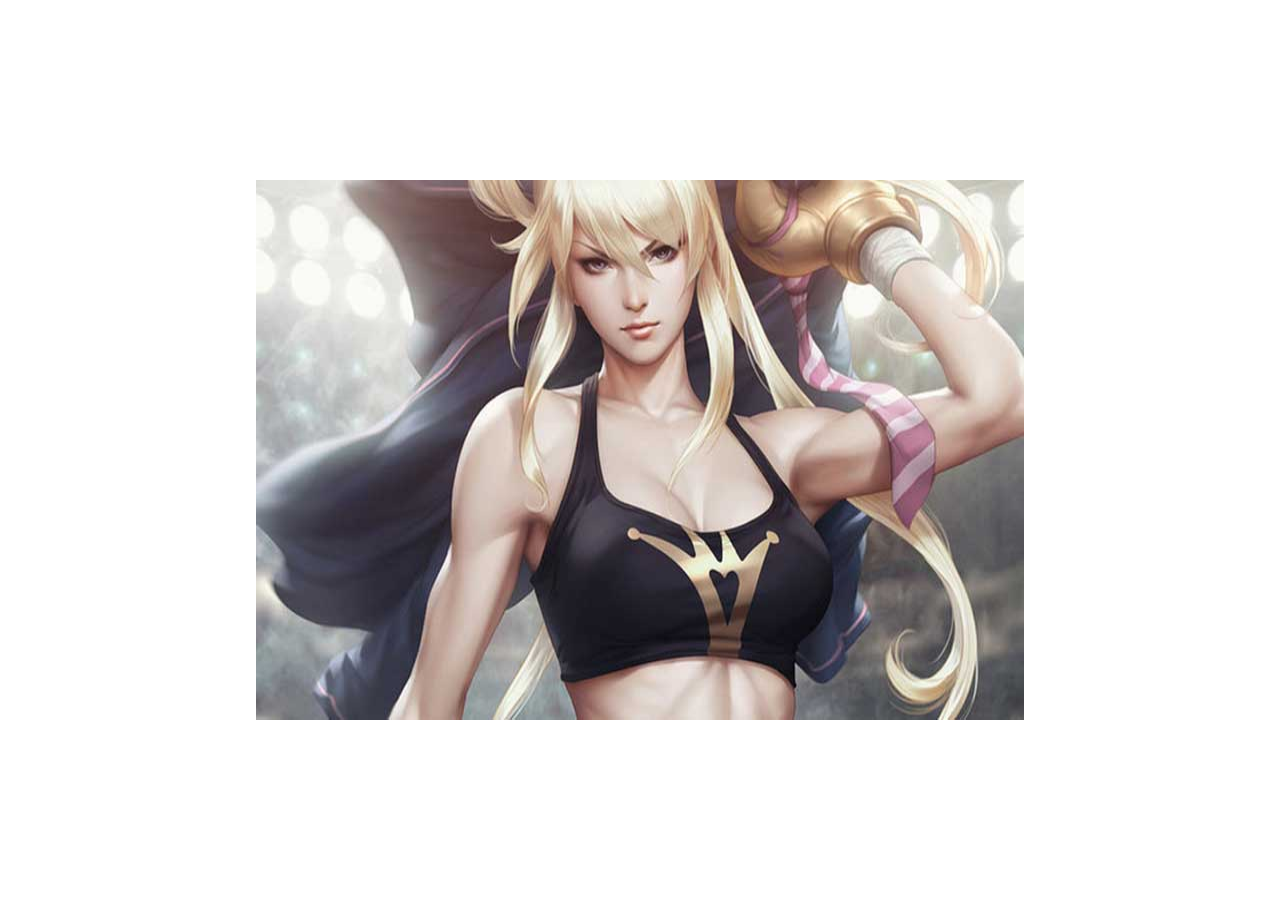
<file: index.html>
<!DOCTYPE html>
<html lang="en">
<head>
    <meta charset="UTF-8">
    <meta name="viewport" content="width=device-width, initial-scale=1.0">
    <meta http-equiv="X-UA-Compatible" content="ie=edge">
    <title>Document</title>
    <script src="jquery-1.7.2.min.js"></script>
</head>
<style>
   *{
			margin:0;
			padding:0;
		}
		body{
			overflow:hidden;
		}
		#div1{
			width:60%;
			height:60%;
			position:absolute;
			top:0;
			right:0;
			bottom:0;
			left:0;
			margin:auto;
			/*background:url() no-repeat center 0px;*/
			/*top:50%;
			left:50%;
			margin:-300px 0px 0px -500px;*/
			/*border:1px solid #000;*/
		}
		#div1>span{
			display:block;
			position:absolute;
			top:0;
			left:0;
			width:100%;
			height:100%;
			transform:perspective(800px);
			transform-style:preserve-3d;
			/*background:#000;*/
			/*background-size:800px;*/
		}
		#div1>span>i{
			display:block;
			position:absolute;
			transform:perspective(800px);
			z-index:9999;
		}   
</style>
<body>
    <div id="div1"></div>
    <!-- <img src="./images/chicken.jpg" alt=""> -->
</body>
<script>
    console.log($('#div1').css('width'))
    var arr=[];
    var img=['chicken','crayon','dj','spaceship'],index=0,z=9999;
    for(var i=0;i<img.length;i++){
        arr.push('./images/'+img[i]+'.jpg')
    }
    console.log(arr)
    boom(3,5);
    function boom(a,b){
		// 获取浏览器窗口可视的宽
         var w= document.getElementById('div1').clientWidth;
         console.log(w)
	 	// 获取浏览器窗口可视的高
	 	var h= document.getElementById('div1').clientHeight;
		// div1里面生成一span标签
		// 创建元素节点 createElement('标签名');
		var oparentNode = document.createElement('span');
		// 通过定位里层级属性让每次生成的i都在上一span的上面
		oparentNode.style.zIndex=z;
		z--;
		// 在div1里面生成span标签
		div1.appendChild(oparentNode);
		var x = a;
		var y = b;
		//通过for循环在span里生成多个i标签
		for(var i = 0 ; i<y ;i++){
			for(var j = 0 ; j<x; j++){
				//创建元素节点 createElement('标签名');
				var oI= document.createElement('i');
				
				//里的i宽等于div1的宽度除以x的值
				oI.style.width = div1.clientWidth / x +'px';
				//div1里span里的i宽的等于div1的高度度除以y的值
				oI.style.height=div1.clientHeight/y+'px';
				//div1里面每一个i x轴的位置
				oI.style.left=(div1.clientWidth / x)* j +'px';
				//div1里面每一个i y轴的位置
				oI.style.top=(div1.clientHeight / y)* i +'px';
				// 给div1里面的每个i一个背景
				// 图片背景
				oI.style.background = 'url('+arr[index]+') ';
				// 颜色背景
				// oI.style.backgroundColor=colors[indexs];
				oI.style.backgroundSize=''+w+'px '+h+'px';
				//div1里面得每个i背景的x轴的位置
				oI.style.backgroundPositionX=(div1.clientWidth / x)* -j+'px';
				//div1里面得每个i背景的y轴的位置
				oI.style.backgroundPositionY=(div1.clientHeight / y)* -i+'px';
				// 过度的随机秒数
				oI.style.transition=(Math.random()*2+1)+'s';
				// 在span里面生成多个i标签
				oparentNode.appendChild(oI);
			}
		};
		//获取span里的多个i
		var allI = oparentNode.children;
		// 通过for循环改变所有div1里面div的样式
		// sale缩放
		// 延迟2秒后才开始爆炸
		setTimeout(function(){
			// 判断index大于等于arr数组个数时就等于0否则继续加1
			index=(++index>=arr.length)? 0:index++;
			// indexs=(++indexs>=colors.length)? 0:indexs++;
			// 调用爆炸函数
			boom(a,b);
			for (var i =0; i <allI.length; i++){
				// 改变每个i标签爆炸的效果
				allI[i].style.transform='perspective(800px) translateX('+(Math.random()*400-200)+'px) translateY('+(Math.random()*400-200)+'px) rotateX('+(Math.random()*380-180)+'deg) rotateY('+(Math.random()*380-180)+'deg) translateZ('+(Math.random()*200+100)+'px)';
					allI[i].style.opacity=0;
			}
		},10000000);
		// 爆炸后3秒把爆炸的碎片div删除然后再执行爆炸函数一直这样循环
		setTimeout(function(){
		// div1.innerHTML='';
		// 删除爆炸的碎片i
		oparentNode.remove();
		//调用爆炸函数会有死循环
		// boom(a,b);
		},50000000);
	}
</script>
</html>
</file>
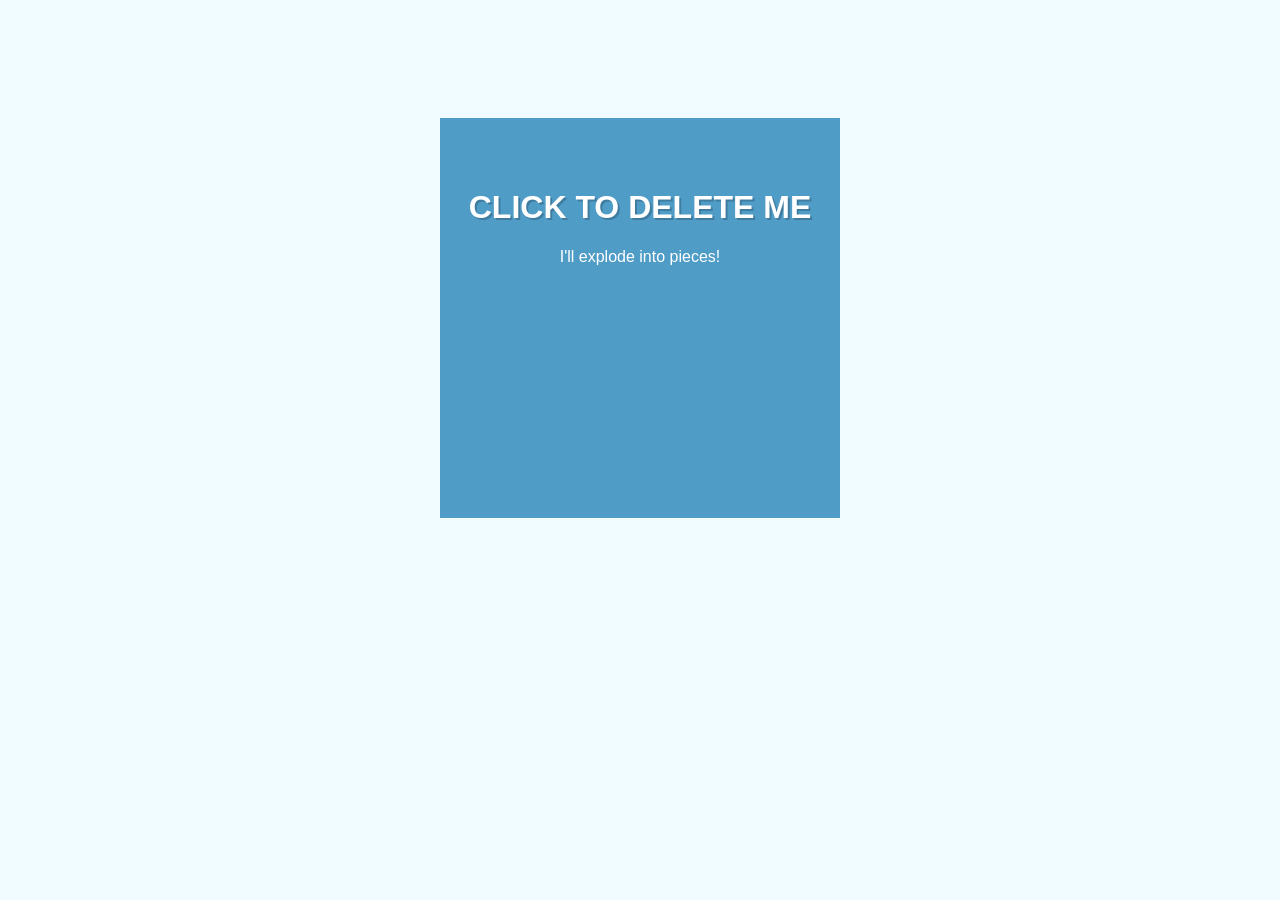
<file: jquery+css3点击爆炸块效果/index.html>
<!DOCTYPE html PUBLIC "-//W3C//DTD XHTML 1.0 Transitional//EN" "http://www.w3.org/TR/xhtml1/DTD/xhtml1-transitional.dtd">
<html xmlns="http://www.w3.org/1999/xhtml">
<head>
<meta http-equiv="Content-Type" content="text/html; charset=utf-8" />
<title>jquery+css3点击爆炸块效果</title>
<link href="css/lanrenzhijia.css" type="text/css" rel="stylesheet" />
<script>try{Typekit.load();}catch(e){}</script>
<script src="js/jquery.min.js"></script>
<script src="js/lanrenzhijia.js"></script>
</head>
<body>
<div class="container">
  <div class="clipped-box">
    <div class="content">
      <h1>CLICK TO DELETE ME</h1>
      <p>I'll explode into pieces!</p>
    </div>
  </div>
</div>
</body>
</html>
</file>
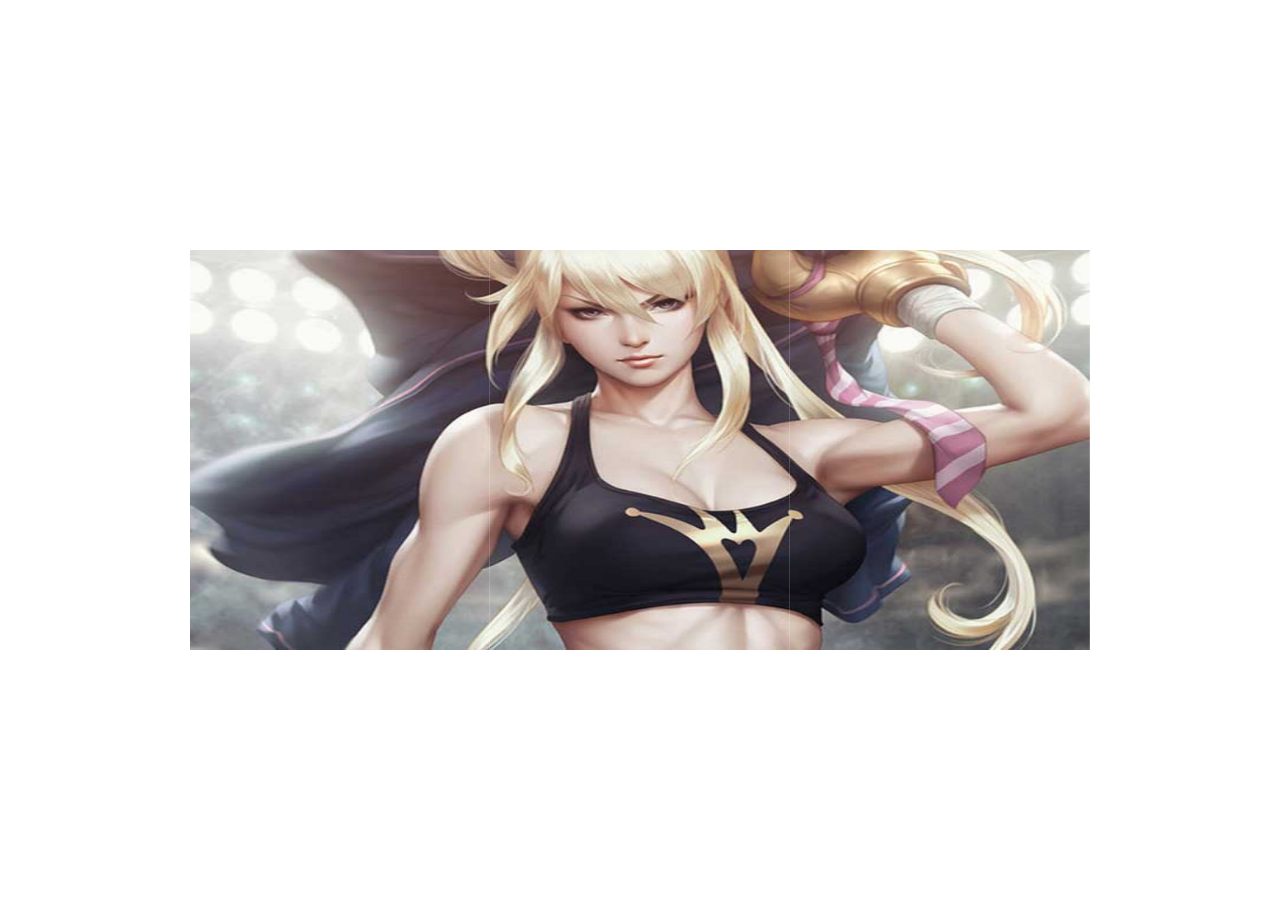
<file: oop.html>
<!DOCTYPE html>
<html lang="en">
<head>
    <meta charset="UTF-8">
    <meta name="viewport" content="width=device-width, initial-scale=1.0">
    <meta http-equiv="X-UA-Compatible" content="ie=edge">
    <title>Document</title>
    <script src="jquery-1.7.2.min.js"></script>
    <script src="oop.js"></script>
    
    <script>
        $(function(){
            $('#box').each(function(){
                new boom(3,5,$(this))
            })
        })
    </script>
<style>
    *{
        margin:0;
        padding:0;
    }
    body{
        overflow:hidden;
    }
    #div1{
        width:900px;
        height:400px;
        position:absolute;
        top:0;
        right:0;
        bottom:0;
        left:0;
        margin:auto;
        /*background:url() no-repeat center 0px;*/
        /*top:50%;
        left:50%;
        margin:-300px 0px 0px -500px;*/
        /*border:1px solid #000;*/
    }
    #div1>span{
        display:block;
        position:absolute;
        top:0;
        left:0;
        width:100%;
        height:100%;
        transform:perspective(800px);
        transform-style:preserve-3d;
        /*background:#000;*/
        /*background-size:800px;*/
    }
    #div1>span>i{
        display:block;
        position:absolute;
        transform:perspective(800px);
        z-index:9999;
        transition: 1s;
    }
    .on{
        animation: go 0.2s linear 1
    }
    @keyframes go{
        0%{top:-500px}
        90%{top:100px}
        95%{top:-100}
        100%{top:0px}
    }
</style>
</head>
<body>
    <div id="box"></div>
</body>

</html>
</file>
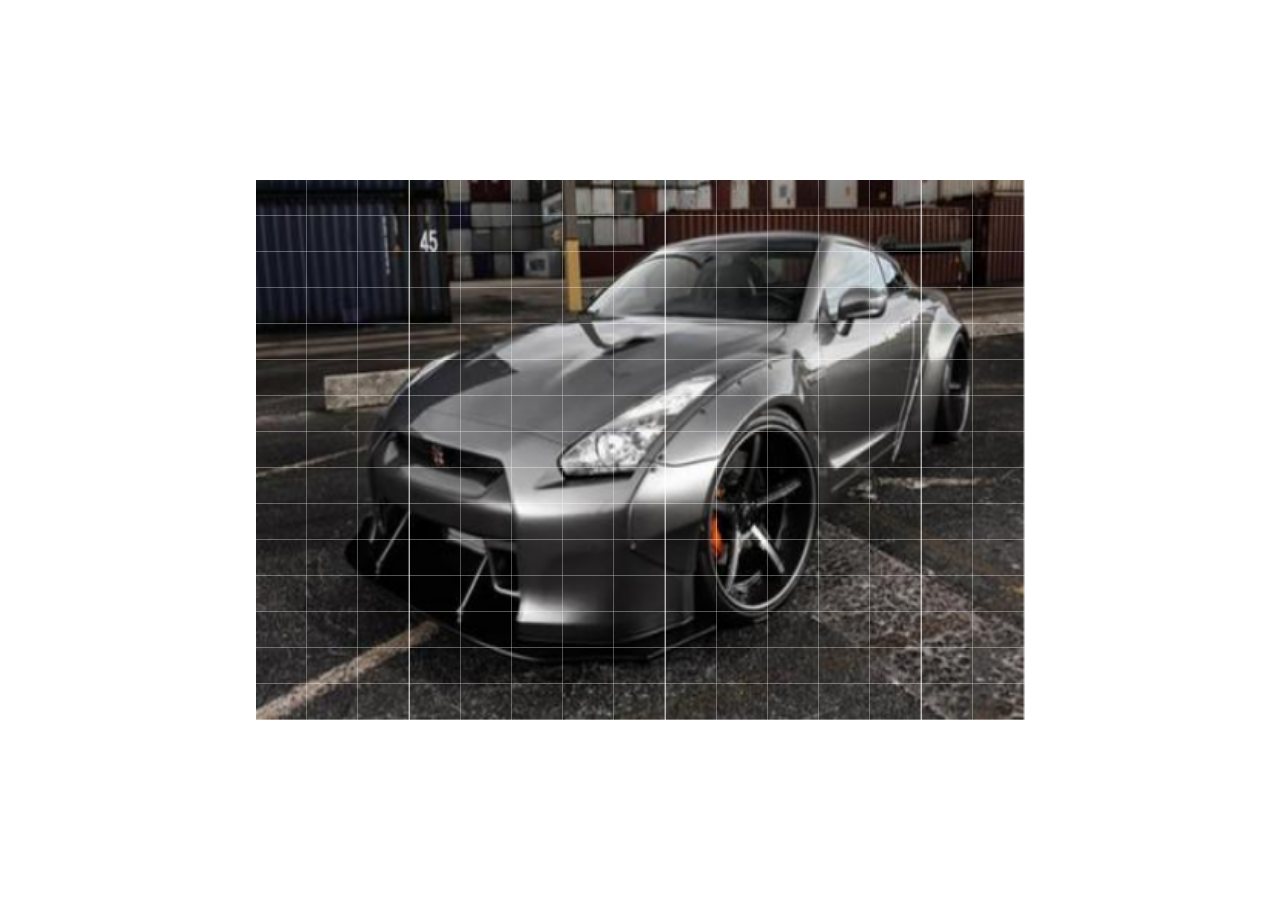
<file: 爆炸背景/boom.html>
<!DOCTYPE html>
<html lang="en">
<head>
	<meta charset="UTF-8">
	<title>爆炸</title>
	<style>
		*{
			margin:0;
			padding:0;
		}
		body{
			overflow:hidden;
		}
		#div1{
			width:60%;
			height:60%;
			position:absolute;
			top:0;
			right:0;
			bottom:0;
			left:0;
			margin:auto;
			/*background:url() no-repeat center 0px;*/
			/*top:50%;
			left:50%;
			margin:-300px 0px 0px -500px;*/
			/*border:1px solid #000;*/
		}
		#div1>span{
			display:block;
			position:absolute;
			top:0;
			left:0;
			width:100%;
			height:100%;
			transform:perspective(800px);
			transform-style:preserve-3d;
			/*background:#000;*/
			/*background-size:800px;*/
		}
		#div1>span>i{
			display:block;
			position:absolute;
			transform:perspective(800px);
			z-index:9999;
		}
	</style>
</head>
<body>
	<div id="div1"></div>
	<script type="text/javascript">
	
	// 图片的数组
	var arr=[];
	//颜色数组
	var colors=['#00008B','#A9A9A9','#8B0000','#FFD700','#7CFC00','#191970','#4682B4','#FFFF00','#6A5ACD','#FF0000','#FF4500','#9370D8','#7FFFD4'];
	//图片数量
	var a =21;
	var index=0;
	var indexs = 0;
	var z =999999999;
	// 通过循环在arr数组里生成21个图片路径
	for(var i = 1 ; i<=a; i++){
		arr.push('./imgs/'+i+'.jpg');
	}
	console.log(arr);
	// 调用爆炸函数
	boom(15,15);
	function boom(a,b){
		// 获取浏览器窗口可视的宽
	 	var w= document.getElementById('div1').clientWidth;
	 	// 获取浏览器窗口可视的高
	 	var h= document.getElementById('div1').clientHeight;
		// div1里面生成一span标签
		// 创建元素节点 createElement('标签名');
		var oparentNode = document.createElement('span');
		// 通过定位里层级属性让每次生成的i都在上一span的上面
		oparentNode.style.zIndex=z;
		z--;
		// 在div1里面生成span标签
		div1.appendChild(oparentNode);
		var x = a;
		var y = b;
		//通过for循环在span里生成多个i标签
		for(var i = 0 ; i<y ;i++){
			for(var j = 0 ; j<x; j++){
				//创建元素节点 createElement('标签名');
				var oI= document.createElement('i');
				
				//里的i宽等于div1的宽度除以x的值
				oI.style.width = div1.clientWidth / x +'px';
				//div1里span里的i宽的等于div1的高度度除以y的值
				oI.style.height=div1.clientHeight/y+'px';
				//div1里面每一个i x轴的位置
				oI.style.left=(div1.clientWidth / x)* j +'px';
				//div1里面每一个i y轴的位置
				oI.style.top=(div1.clientHeight / y)* i +'px';
				// 给div1里面的每个i一个背景
				// 图片背景
				oI.style.background = 'url('+arr[index]+') ';
				// 颜色背景
				// oI.style.backgroundColor=colors[indexs];
				oI.style.backgroundSize=''+w+'px '+h+'px';
				//div1里面得每个i背景的x轴的位置
				oI.style.backgroundPositionX=(div1.clientWidth / x)* -j+'px';
				//div1里面得每个i背景的y轴的位置
				oI.style.backgroundPositionY=(div1.clientHeight / y)* -i+'px';
				// 过度的随机秒数
				oI.style.transition=(Math.random()*2+1)+'s';
				// 在span里面生成多个i标签
				oparentNode.appendChild(oI);
				
			}
			
		};
		//获取span里的多个i
		var allI = oparentNode.children;
		// 通过for循环改变所有div1里面div的样式
		// sale缩放
		// 延迟2秒后才开始爆炸
		setTimeout(function(){
			// 判断index大于等于arr数组个数时就等于0否则继续加1
			index=(++index>=arr.length)? 0:index++;
			// indexs=(++indexs>=colors.length)? 0:indexs++;
			// 调用爆炸函数
			boom(a,b);
			for (var i =0; i <allI.length; i++){
				// 改变每个i标签爆炸的效果
				allI[i].style.transform='perspective(800px) translateX('+(Math.random()*400-200)+'px) translateY('+(Math.random()*400-200)+'px) rotateX('+(Math.random()*380-180)+'deg) rotateY('+(Math.random()*380-180)+'deg) translateZ('+(Math.random()*200+100)+'px)';
					allI[i].style.opacity=0;
			}
		},2000);
		// 爆炸后3秒把爆炸的碎片div删除然后再执行爆炸函数一直这样循环
		setTimeout(function(){
		// div1.innerHTML='';
		// 删除爆炸的碎片i
		oparentNode.remove();
		//调用爆炸函数会有死循环
		// boom(a,b);
		},5000);
	}
	
	//爆炸后两秒使图片归位
	// setTimeout(function(){
	// 	for (var i =0; i <allDiv.length; i++){
	// 	allDiv[i].style.transform='perspective(800px) translateX(0px) translateY(0px) rotateX(0deg) rotateY(0deg) ';
	// }
	// },3000);
	</script>
</body>
</html>
</file>
<file: jquery+css3点击爆炸块效果/css/lanrenzhijia.css>
/* ��������������֮�� www.lanrenzhijia.com */
body {
	margin: 0;
	padding: 0;
	background: #f0fcff;
	font-family: 'adelle-sans', sans-serif;
	overflow: hidden;
	height: 100%;
}
.container {
	width: 400px;
	top: 100px;
	position: relative;
	margin: 0px auto;
}
.clipped-box {
	cursor: pointer;
	-webkit-transition: top 1.2s linear;
	transition: top 1.2s linear;
}
.clipped-box div {
	z-index: 9999999;
	color: #fff;
	font-size: 1em;
	padding: 50px 20px;
	text-align: center;
	box-sizing: border-box;
	-moz-box-sizing: border-box;
	background: #4F9CC7;
}
.clipped-box div h1 {
	text-shadow: 2px 2px rgba(0, 0, 0, 0.2);
}
.clipped-box, .clipped-box div {
	width: 400px;
	height: 400px;
	position: relative;
}
.clipped-box div {
	position: absolute;
	top: auto;
	left: 0;
	background: #4F9CC7;
	-webkit-transition: -webkit-transform 1.4s ease-in, background 0.3s ease-in;
	transition: transform 1.4s ease-in, background 0.3s ease-in;
}
/* ��������������֮�� www.lanrenzhijia.com */
</file>
